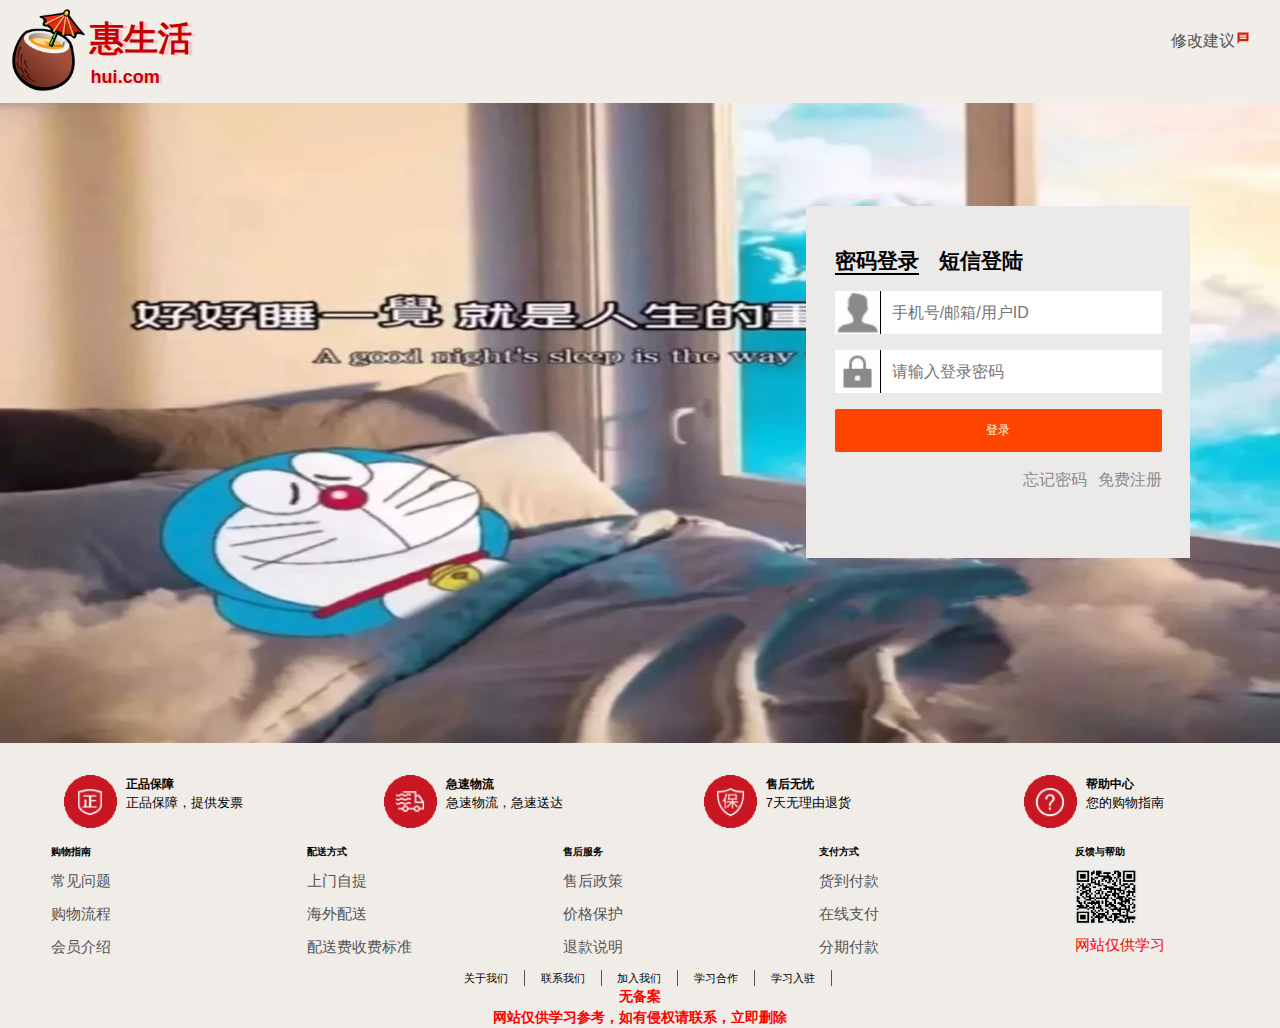
<file: HTML/login.html>
<!DOCTYPE html>
<html lang="en">

<head>
    <meta charset="UTF-8">
    <meta http-equiv="X-UA-Compatible" content="IE=edge">
    <meta name="viewport" content="width=device-width, initial-scale=1.0">
    <title>惠生活，欢迎您</title>
    <link rel="stylesheet" href="../css/normalize.css">
    <link rel="stylesheet" href="../css/common.css">
    <link rel="shortcut icon" href="../favicon.ico" type="image/x-icon">
    <link rel="stylesheet" href="../css/login.css">
    <script src="../js/flexble.js"></script>
</head>

<body>
    <!-- header -->
    <header>
        <dt class="logoBox">
            <h2 class="logo"></h2>
            <div>
                <h2>惠生活</h2>
                <h4>hui.com</h4>
            </div>
        </dt>
        <dt class="blank">
            <p>修改建议<img src="../images/login/对话框.png"></p>
        </dt>
    </header>
    <!-- 内容 -->
    <section>
        <div class="content">
            <div class="passLogin">
                <button class="pas" style="border-bottom: solid 2px black;">密码登录</button>
                <button class="note">短信登陆</button>
                <!-- 密码登陆 -->
                <form action="http://127.0.0.1/hui/php/login.php" method="post" id="" class="pasForm" style="display:block">
                    <div>
                        <h4></h4> 
                        <input type="tel"  placeholder="手机号/邮箱/用户ID" required name="passLogin_phono">
                    </div>
                    <div>
                        <h4></h4>
                        <input type="password" placeholder="请输入登录密码" required name="passLogin_pas">
                    </div>
                    <input type="submit" name="sub" value="登录" class="button">
                    <p><a>忘记密码</a><a class="register">免费注册</a></p>
                </form>
                <!-- 短信登录 -->
                <form action="#" id="" method="post" class="noteForm" style="display:none;">
                    <div>
                        <h4><div></div></h4>
                        <div class="tion"><span>+86</span><img src="../images/login/上下.png">
                        <ul class="select" style="display: none;">
                            <li><span>+86</span>&nbsp;中国大陆</li>
                            <li><span>+886</span>&nbsp;中国台湾</li>
                            <li><span>+852</span>&nbsp;中国香港</li>
                            <li><span>+853</span>&nbsp;中国澳门</li>
                        </ul></div>
                        <input type="tel"  placeholder="手机号" required name="note_phono"></select>
                    </div>
                    <div>
                        <h4><div></div></h4>
                        <input type="number" placeholder="请输入验证码" required name="note_check">
                        <button>获取验证码</button>
                    </div>
                    <button type="submit">登录</button>
                    <p><a>忘记密码</a><a class="register_2">免费注册</a></p>
                </form>
            </div>
        </div>
    </section>
     <!-- 页底 -->
     <footer>
        <ul>
            <li>
                <h5 class="ture"></h5>
                <div class="service_text">
                    <h4>正品保障</h4>
                    <p>正品保障，提供发票</p>
                </div>
            </li>
            <li>
                <h5 class="fast"></h5>
                <div class="service_text">
                    <h4>急速物流</h4>
                    <p>急速物流，急速送达</p>
                </div>
            </li>
            <li>
                <h5 class="after-sales"></h5>
                <div class="service_text">
                    <h4>售后无忧</h4>
                    <p>7天无理由退货</p>
                </div>
            </li>
            <li>
                <h5 class="help"></h5>
                <div class="service_text">
                    <h4>帮助中心</h4>
                    <p>您的购物指南</p>
                </div>
            </li>
        </ul>
        <div class="mod_help">
            <dl>
                <h5>购物指南</h5>
                <dt>常见问题</dt>
                <dt>购物流程</dt>
                <dt>会员介绍</dt>
            </dl>
            <dl>
                <h5>配送方式</h5>
                <dt>上门自提</dt>
                <dt>海外配送</dt>
                <dt>配送费收费标准</dt>
            </dl>
            <dl>
                <h5>售后服务</h5>
                <dt>售后政策</dt>
                <dt>价格保护</dt>
                <dt>退款说明</dt>
            </dl>
            <dl>
                <h5>支付方式</h5>
                <dt>货到付款</dt>
                <dt>在线支付</dt>
                <dt>分期付款</dt>
            </dl>
            <dl>
                <h5>反馈与帮助</h5>
                <dt class="qq"><img src="../images/index/客服-联系我们.jpg" alt=""></dt>
                <dt style="color: red;">网站仅供学习</dt>
            </dl>
        </div>
        <div class="copyright">
            <ul class="we">
                <li>关于我们</li>
                <li>联系我们</li>
                <li>加入我们</li>
                <li>学习合作</li>
                <li>学习入驻</li>
            </ul>
            <h3 >无备案<br>网站仅供学习参考，如有侵权请联系，立即删除</h3>
        </div>
        <div class="retop"></div>
    </footer>
    <script src="../js/login.js"></script>
</body>

</html>
</file>
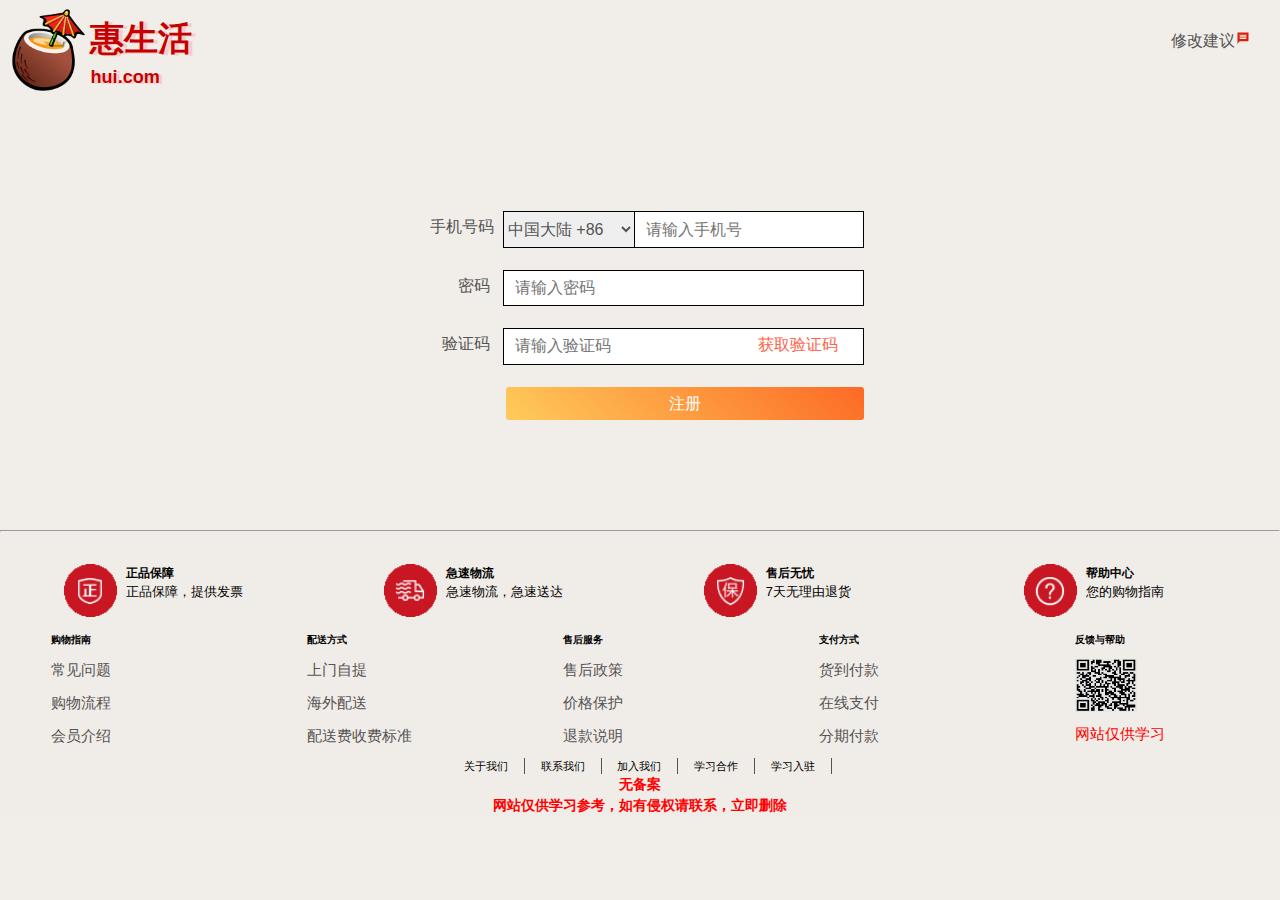
<file: HTML/register.html>
<!DOCTYPE html>
<html lang="en">
<head>
    <meta charset="UTF-8">
    <meta http-equiv="X-UA-Compatible" content="IE=edge">
    <meta name="viewport" content="width=device-width, initial-scale=1.0">
    <title>惠生活，欢迎您！</title>
    <link rel="shortcut icon" href="../favicon.ico" type="image/x-icon">
    <link rel="stylesheet" href="../css/normalize.css">
    <link rel="stylesheet" href="../css/common.css">
    <link rel="stylesheet" href="../css/register.css">
    <script src="../js/flexble.js" ></script>
</head>
<body onselectstart="return false" oncontextmenu="return false">
     <!-- header -->
     <header>
        <dt class="logoBox">
            <h2 class="logo"></h2>
            <div>
                <h2>惠生活</h2>
                <h4>hui.com</h4>
            </div>
        </dt>
        <dt class="blank">
            <p>修改建议<img src="../images/login/对话框.png"></p>
        </dt>
    </header>
    <!-- 内容 -->
    <section>
        <form action="http://127.0.0.1/hui/php/register.php" method="post" id="" onsubmit="return errors(this)">
            <dl><p>手机号码&nbsp;&nbsp;</p>
                <select>
                    <option value="中国大陆+86">中国大陆&nbsp;+86</option>
                    <option value="中国台湾+886">中国台湾&nbsp;+886</option>
                    <option value="中国香港+852">中国香港&nbsp;+852</option>
                    <option value="中国澳门+853">中国澳门&nbsp;+853</option>
                </select>
                <input type="tel" class="tel" placeholder="请输入手机号" name="name">
                
            </dl>
            <dl><p>密码&nbsp;&nbsp;&nbsp;</p><input type="password" class="pas" placeholder="请输入密码" name="password"></dl>
            <dl><p>验证码&nbsp;&nbsp;&nbsp;</p>
                <input type="text" class="pascode" placeholder="请输入验证码" name="radom">
                <dt class="radom_code">获取验证码</dt>
            </dl>
            <input type="submit" class="button" value="注册">
            <p class="agreement"><input type="radio" value="agreement"  name="agreement">我已阅读并同意<a>协议</a></p>
        </form>
    </section>
    <hr>
    <!-- 页底 -->
    <footer>
        <ul>
            <li>
                <h5 class="ture"></h5>
                <div class="service_text">
                    <h4>正品保障</h4>
                    <p>正品保障，提供发票</p>
                </div>
            </li>
            <li>
                <h5 class="fast"></h5>
                <div class="service_text">
                    <h4>急速物流</h4>
                    <p>急速物流，急速送达</p>
                </div>
            </li>
            <li>
                <h5 class="after-sales"></h5>
                <div class="service_text">
                    <h4>售后无忧</h4>
                    <p>7天无理由退货</p>
                </div>
            </li>
            <li>
                <h5 class="help"></h5>
                <div class="service_text">
                    <h4>帮助中心</h4>
                    <p>您的购物指南</p>
                </div>
            </li>
        </ul>
        <div class="mod_help">
            <dl>
                <h5>购物指南</h5>
                <dt>常见问题</dt>
                <dt>购物流程</dt>
                <dt>会员介绍</dt>
            </dl>
            <dl>
                <h5>配送方式</h5>
                <dt>上门自提</dt>
                <dt>海外配送</dt>
                <dt>配送费收费标准</dt>
            </dl>
            <dl>
                <h5>售后服务</h5>
                <dt>售后政策</dt>
                <dt>价格保护</dt>
                <dt>退款说明</dt>
            </dl>
            <dl>
                <h5>支付方式</h5>
                <dt>货到付款</dt>
                <dt>在线支付</dt>
                <dt>分期付款</dt>
            </dl>
            <dl>
                <h5>反馈与帮助</h5>
                <dt class="qq"><img src="../images/index/客服-联系我们.jpg" alt=""></dt>
                <dt style="color: red;">网站仅供学习</dt>
            </dl>
        </div>
        <div class="copyright">
            <ul class="we">
                <li>关于我们</li>
                <li>联系我们</li>
                <li>加入我们</li>
                <li>学习合作</li>
                <li>学习入驻</li>
            </ul>
            <h3 >无备案<br>网站仅供学习参考，如有侵权请联系，立即删除</h3>
        </div>
        <div class="retop"></div>
    </footer>
    <script src="../js/register.js"></script>
</body>
</html>
</file>
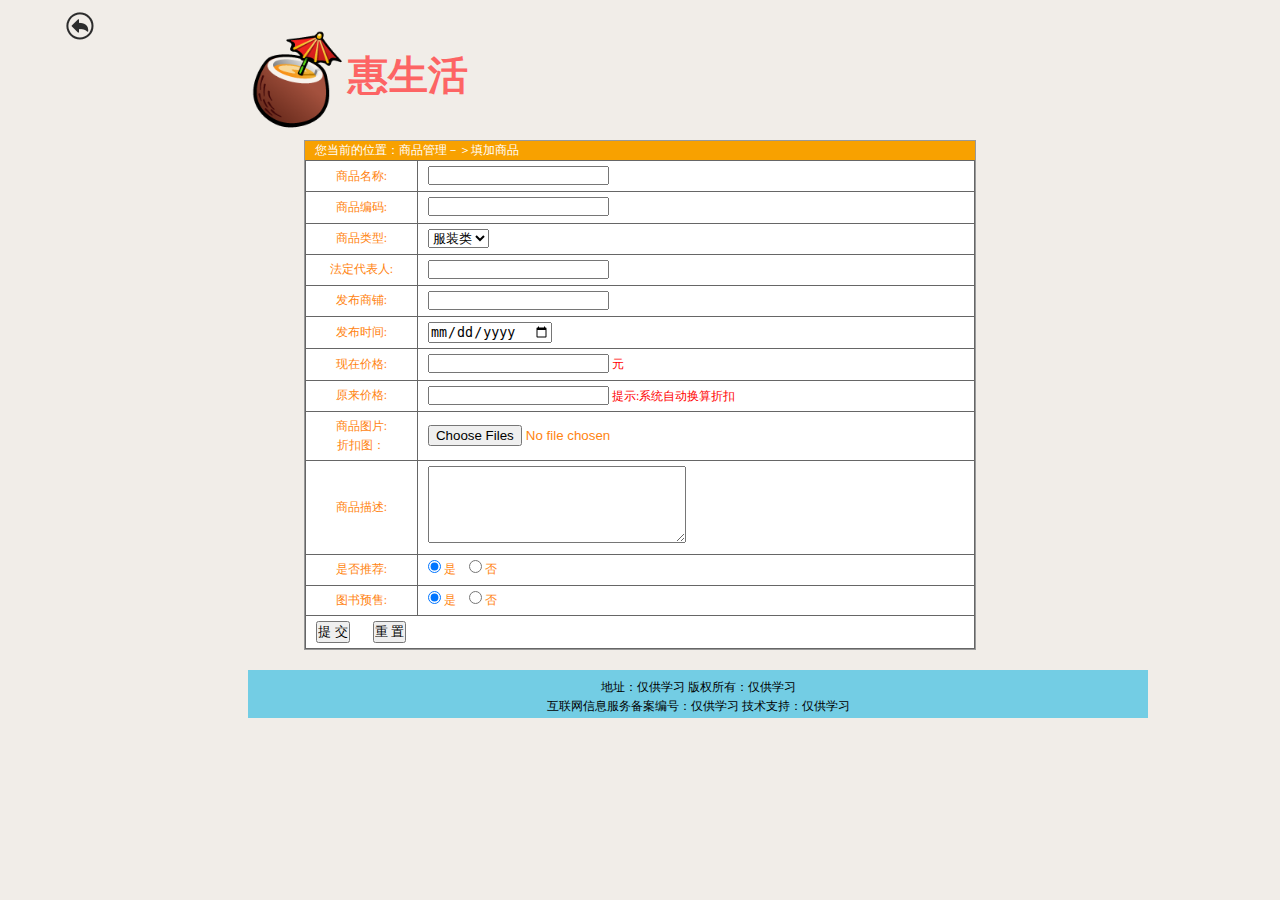
<file: HTML/seller_center.html>
<!DOCTYPE html>
<html lang="en">

<head>
    <meta charset="UTF-8">
    <meta http-equiv="X-UA-Compatible" content="IE=edge">
    <meta name="viewport" content="width=device-width, initial-scale=1.0">
    <title>惠生活，致敬每个拼搏的梦想</title>
    <link rel="shortcut icon" href="../favicon.ico" type="image/x-icon">
    <link href="../css/seller_center.css" rel="stylesheet" type="text/css" />
</head>

<body onselectstart="return false" oncontextmenu="return false">
    <div id="header">
        <h1><img src="../images/index/Mai Tai.png" />惠生活</h1>
    </div>

    <!-- <div id="left">
        <h3><img src="../images/seller_center/houtai1_03.gif" />商品管理<img src="../images/seller_center/houtai1_03.gif" /></h3>
        <ul>
            <li><img src="../images/seller_center/houtai_03.gif" /><a href="shopym.html">填加商品</a></li>
            <li><img src="../images/seller_center/houtai_03.gif" /><a href="lookshopym.html">编辑商品</a></li>
        </ul>
        <h3><img src="../images/seller_center/houtai1_03.gif" />类别管理<img src="../images/seller_center/houtai1_03.gif" />
        </h3>
        <ul>
            <li><img src="../images/seller_center/houtai_03.gif"  /><a href="lookleibieym.html">编辑类别</a><a
                    href="lookleibieym.php"></a></li>
            <li><img src="../images/seller_center/houtai_03.gif" /><a href="leibieym.html">填加类别</a></li>
        </ul>
        <h3><img src="../images/seller_center/houtai1_03.gif" />会员管理<img src="../images/seller_center/houtai1_03.gif" />
        </h3>
        <ul>
            <li><img src="../images/seller_center/houtai_03.gif" /><a href="user.html">会员管理</a></li>
        </ul>
        <h3><img src="../images/seller_center/houtai1_03.gif" />订单管理<img src="../images/seller_center/houtai1_03.gif" />
        </h3>
        <ul>
            <li><img src="../images/seller_center/houtai_03.gif" /><a href="dingdan.html">编辑订单</a></li>
        </ul>
        <h3><img src="../images/seller_center/houtai1_03.gif" />公告管理<img src="../images/seller_center/houtai1_03.gif" />
        </h3>
        <ul>
            <li><img src="../images/seller_center/houtai_03.gif" /><a href="gonggao.html">编辑公告</a></li>
            <li><img src="../images/seller_center/houtai_03.gif" /><a href="addgonggao.html">添加公告</a></li>
        </ul>
    </div> -->
    <div id="right">
        <p style="background:#f8a100; padding-left:10px; color:#FFF;" class="addShop">您当前的位置：商品管理－＞填加商品</p>
        <form action="" method="post" onsubmit="return sjyz(this)" enctype="multipart/form-data">
            <table width="670" border="0" cellpadding="0" cellspacing="0">
                <tr>
                    <td bgcolor="#666666">
                        <table width="670" cellspacing="1">
                            <tr>
                                <td bgcolor="#FFFFFF">
                                    <div>商品名称:</div>
                                </td>
                                <td bgcolor="#FFFFFF"><input name="shop_name" type="text" id="name" /></td>
                            </tr>
                            <tr>
                                <td bgcolor="#FFFFFF">
                                    <div>商品编码:</div>
                                </td>
                                <td bgcolor="#FFFFFF"><input name="code" type="text" id="code" value=""/></td>
                            </tr>
                            <tr>
                                <td bgcolor="#FFFFFF">
                                    <div>商品类型:</div>
                                </td>
                                <td bgcolor="#FFFFFF"><select name="lx" style="margin-left:10px;" class="lx">
                                        <option value="clothes">服装类</option>
                                        <option value="drinks">饮品类</option>
                                        <option value="makeup">美妆类</option>
                                        <option value="group_purchase">团购</option>
                                        <option value="bidding">竞价</option>
                                        <option value="global_purchase">全球购</option>
                                        <option value="delicious_food">美食类</option>
                                        <option value="household_products">家居类</option>
                                        <option value="electronics">电子类</option>
                                    </select>
                                </td>
                            </tr>
                            <tr>
                                <td bgcolor="#FFFFFF">
                                    <div>法定代表人:</div>
                                </td>
                                <td bgcolor="#FFFFFF"><input name="zz" type="text" id="zz" /></td>
                            </tr>
                            <tr bgcolor="#FFFFFF">
                                <td>
                                    <div>发布商铺:</div>
                                </td>
                                <td><input name="cbs" type="text" id="cbs" /></td>
                            </tr>
                            <tr bgcolor="#FFFFFF">
                                <td>
                                    <div>发布时间:</div>
                                </td>
                                <td><input type="date"><!--<select name="nian" style="margin-left:10px;">
                                        <option>2021</option>
                                        <option>2020</option>
                                        <option>2019</option>
                                        <option>2018</option>
                                        <option>2017</option>
                                    </select>
                                    年
                                    <select name="yue">
                                        <option>1</option>
                                        <option>2</option>
                                        <option>3</option>
                                        <option>4</option>
                                        <option>5</option>
                                        <option>6</option>
                                        <option>7</option>
                                        <option>8</option>
                                        <option>9</option>
                                        <option>10</option>
                                        <option>11</option>
                                        <option>12</option>
                                    </select>
                                    月
                                    <select name="ri">
                                        <option>1</option>
                                        <option>2</option>
                                        <option>3</option>
                                        <option>4</option>
                                        <option>5</option>
                                        <option>6</option>
                                        <option>7</option>
                                        <option>8</option>
                                        <option>9</option>
                                        <option>10</option>
                                        <option>11</option>
                                        <option>12</option>
                                        <option>13</option>
                                        <option>14</option>
                                        <option>15</option>
                                        <option>16</option>
                                        <option>17</option>
                                        <option>18</option>
                                        <option>19</option>
                                        <option>20</option>
                                        <option>21</option>
                                        <option>22</option>
                                        <option>23</option>
                                        <option>24</option>
                                        <option>25</option>
                                        <option>26</option>
                                        <option>27</option>
                                        <option>28</option>
                                        <option>29</option>
                                        <option>30</option>
                                    </select>
                                    日-->
                                </td>
                            </tr>
                            <tr bgcolor="#FFFFFF">
                                <td>
                                    <div>现在价格:</div>
                                </td>
                                <td><input name="jg" type="text" id="jg" />
                                    <font color="#FF0000">元</font>
                                </td>
                            </tr>
                            <tr bgcolor="#FFFFFF">
                                <td>
                                    <div>原来价格:</div>
                                </td>
                                <td><input name="zk" type="text" id="zk" />
                                    <font style="color:#F00">提示:系统自动换算折扣</font>
                                </td>
                            </tr>
                            <tr bgcolor="#FFFFFF">
                                <td>
                                    <div>商品图片:</div><div>折扣图：</div>
                                </td>
                                <td><input name="file[]" type="file" multiple="multiple" id="tp" />
                                    <!--<input name="discount" type="file" id="discount" />-->
                                </td>
                            </tr>
                            <tr bgcolor="#FFFFFF">
                                <td>
                                    <div>商品描述:</div>
                                </td>
                                <td><textarea name="jj" cols="30" rows="5" style="margin-left:10px;"></textarea></td>
                            </tr>
                            <tr bgcolor="#FFFFFF">
                                <td>
                                    <div>是否推荐:</div>
                                </td>
                                <td><input name="sftj" type="radio" value="1" checked="checked" />
                                    是
                                    <input name="sftj" type="radio" value="0" />
                                    否
                                </td>
                            </tr>
                            <tr bgcolor="#FFFFFF">
                                <td>
                                    <div>图书预售:</div>
                                </td>
                                <td><input name="newbook" type="radio" value="1" checked="checked" />
                                    是
                                    <input name="newbook" type="radio" value="0" />
                                    否
                                </td>
                            </tr>
                            <tr style="text-align:center;">
                                <td colspan="2" bgcolor="#FFFFFF" ;><input type="submit" name="ok" value="提&nbsp;交"
                                        style=" margin-right:10px;" />
                                    <input type="reset" value="重&nbsp;置" />
                                </td>
                            </tr>
                        </table>
                    </td>
                </tr>
            </table>
        </form>
    </div>

    <div id="footer">
        <p>地址：仅供学习 版权所有：仅供学习</p>
         <p>互联网信息服务备案编号：仅供学习  技术支持：仅供学习</p>
    </div>
    <h2 class="retreat"><img src="../images/shoppingCart/后退.png" alt=""></h2>
    <script src="../js/seller_center.js"></script>
</body>

</html>
</file>
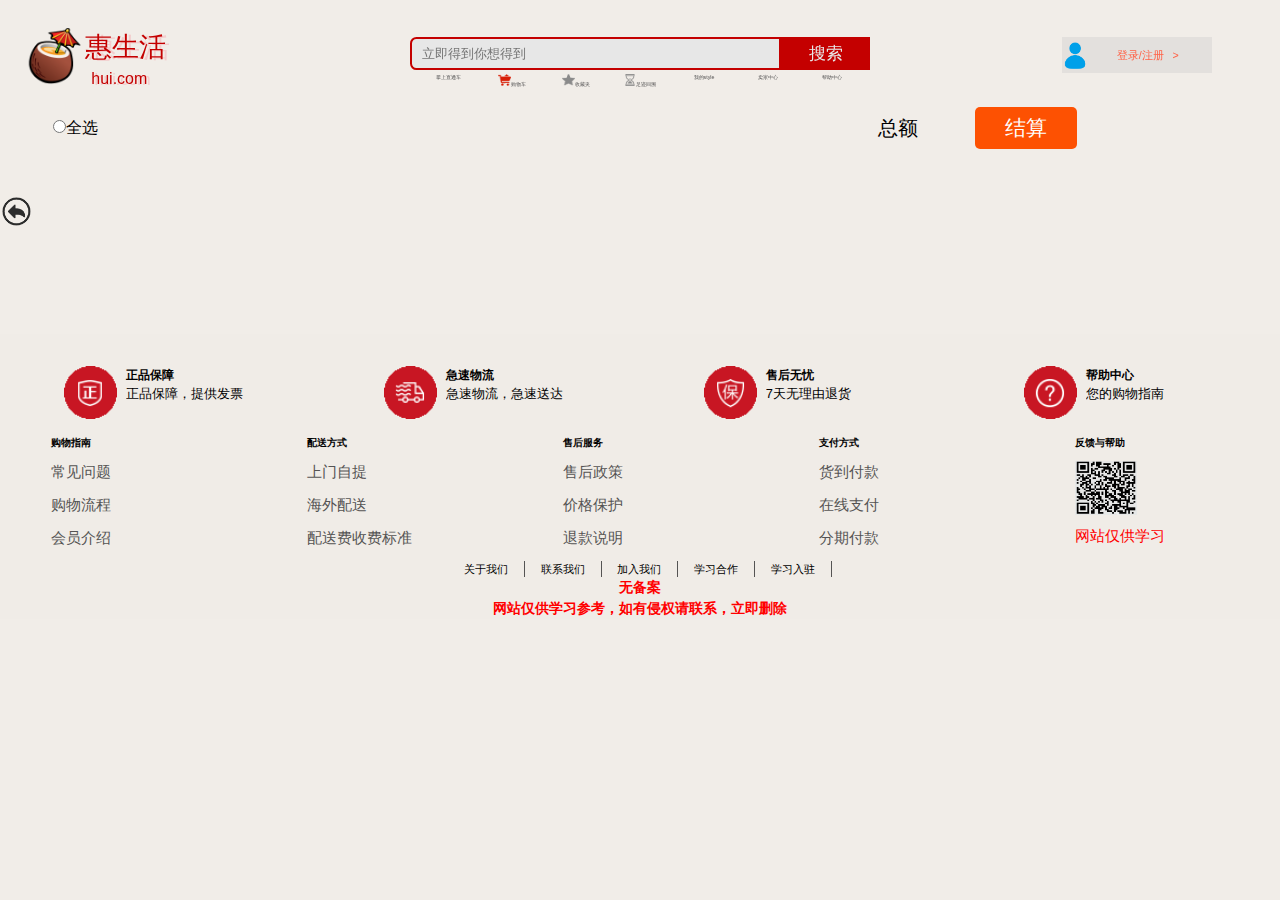
<file: HTML/shoppingCart.html>
<!DOCTYPE html>
<html lang="en">
<head>
    <meta charset="UTF-8">
    <meta http-equiv="X-UA-Compatible" content="IE=edge">
    <meta name="viewport" content="width=device-width, initial-scale=1.0">
    <title>懂你，惠生活</title>
    <link rel="shortcut icon" href="../favicon.ico" type="image/x-icon">
    <link rel="stylesheet" href="../css/normalize.css">
    <link rel="stylesheet" href="../css/common.css">
    <link rel="stylesheet" href="../css/shoppingCart.css">
    <script src="../js/flexble.js" ></script>
</head>
<body onselectstart="return false" oncontextmenu="return false">
    <!-- header -->
    <div class="header">
        <div class="logoBox">
            <div class="logo"> </div>
            <div class="logoFont">
                <div class="font">惠生活</div>
                <div class="com">hui.com</div>
            </div>
        </div>
        <div class="seach">
            <form action="goods.php?" class="seach_form" method="get">
                <input class="seach_name" type="hidden" name="name" value="">
                <input class="seachBox" type="search" value="" name="header_seach" placeholder="立即得到你想得到">
                <input class="seach_dis" type="hidden" name="disp" value="NaN">
                <input type="submit" value="搜索" class="seach_sumbit">
            </form>
            <ul class="seachCart">
                <li><a>掌上直通车</a></li>
                <li><a><img src="../images/index/购物车.png">购物车</a></li>
                <li><a><img src="../images/index/收藏夹.png">收藏夹</a></li>
                <li><a><img src="../images/index/历史.png">足迹回溯</a></li>
                <li><a>我的style</a></li>
                <li><a>卖家中心</a></li>
                <li><a>帮助中心</a></li>
            </ul>
        </div>
        <div class="loginaer">
            <button class="login">
                <div></div>
                <ol>登录/注册 &nbsp;&nbsp;&gt;</ol>
            </button>
        </div>
    </div>

    <!-- 内容 -->
    <section>
        <ul class="goodsBox"></ul>
        <div class="sum" style="outline: none;">
            <p class="allCheck_box"><input type="radio" class="allCheck">全选</p>
            <div></div>
            <span class="sumPrice">总额</span>
            <button class="wind_up">结算</button>
        </div>
        <h2 class="retreat"></h2>
    </section>

    <!-- 页底 -->
    <footer>
        <ul>
            <li>
                <h5 class="ture"></h5>
                <div class="service_text">
                    <h4>正品保障</h4>
                    <p>正品保障，提供发票</p>
                </div>
            </li>
            <li>
                <h5 class="fast"></h5>
                <div class="service_text">
                    <h4>急速物流</h4>
                    <p>急速物流，急速送达</p>
                </div>
            </li>
            <li>
                <h5 class="after-sales"></h5>
                <div class="service_text">
                    <h4>售后无忧</h4>
                    <p>7天无理由退货</p>
                </div>
            </li>
            <li>
                <h5 class="help"></h5>
                <div class="service_text">
                    <h4>帮助中心</h4>
                    <p>您的购物指南</p>
                </div>
            </li>
        </ul>
        <div class="mod_help">
            <dl>
                <h5>购物指南</h5>
                <dt>常见问题</dt>
                <dt>购物流程</dt>
                <dt>会员介绍</dt>
            </dl>
            <dl>
                <h5>配送方式</h5>
                <dt>上门自提</dt>
                <dt>海外配送</dt>
                <dt>配送费收费标准</dt>
            </dl>
            <dl>
                <h5>售后服务</h5>
                <dt>售后政策</dt>
                <dt>价格保护</dt>
                <dt>退款说明</dt>
            </dl>
            <dl>
                <h5>支付方式</h5>
                <dt>货到付款</dt>
                <dt>在线支付</dt>
                <dt>分期付款</dt>
            </dl>
            <dl>
                <h5>反馈与帮助</h5>
                <dt class="qq"><img src="../images/index/客服-联系我们.jpg" alt=""></dt>
                <dt style="color: red;">网站仅供学习</dt>
            </dl>
        </div>
        <div class="copyright">
            <ul class="we">
                <li>关于我们</li>
                <li>联系我们</li>
                <li>加入我们</li>
                <li>学习合作</li>
                <li>学习入驻</li>
            </ul>
            <h3 >无备案<br>网站仅供学习参考，如有侵权请联系，立即删除</h3>
        </div>
        <div class="retop" style="display: none;"></div>
    </footer>

    <script src="../js/shoppingCart.js"></script>
</body>
</html>
</file>
<file: css/common.css>
/* @media screen and (min-width:540px){
    html{
        font-size: 54px!important;
    }
} */
/* @media screen and (min-width:768px)  {
    html{
        font-size: 75px!important;
    }
    
}
@media screen and (min-width: 992px){
    html{
        font-size: 97px!important;
    }
}
@media screen and (min-width:1200px) {
    html{
        font-size: 120px!important;
    }
    
} */


*{
    padding: 0;
    margin: 0;
}
body{
    /* min-width: 540px;
    max-width: 1200px; */
    margin: 0 auto;
    background: #f1ede8;
    width: 10rem;
    line-height: 1.5;
    font-family: Arial, Helvetica, sans-serif;
}
ol{
    list-style: none;
}
ul{
    list-style: none;
}
a{
    text-decoration:none;
}
.claer::after{
    content: " ";
    display: block;
    clear: both;
}
</file>
<file: css/login.css>
header {
  width: 100%;
  height: 0.808333rem;
  display: flex;
}
header .logoBox {
  flex: 2;
  display: flex;
}
header .logoBox .logo {
  flex: 1.5;
  width: 0.666667rem;
  height: 0.666667rem;
  margin-top: 3%;
  margin-left: 3%;
  background: url(../images/index/Mai\ Tai.png) no-repeat;
  background-size: 100% 100%;
}
header .logoBox div {
  flex: 3;
  padding-top: 5%;
  text-shadow: 0.025rem 0.008333rem #f3cccc;
  color: #c40000;
  vertical-align: middle;
}
header .logoBox div h2 {
  font-size: 0.266667rem;
}
header .logoBox div h4 {
  font-size: 0.141667rem;
}
header .blank {
  flex: 8;
}
header .blank p {
  vertical-align: middle;
  float: right;
  font-size: 0.125rem;
  margin: 0.228333rem;
  color: #555454;
}
section {
  width: 100%;
  height: 5rem;
  background-size: 100% 100%;
}
section .content {
  width: 30%;
  height: 55%;
  background-color: #ece9e9;
  float: right;
  margin: 8% 7%;
}
section .content .passLogin {
  width: 85%;
  height: 80%;
  margin: 0.333333rem auto;
  background-color: #ece9e9;
}
section .content .passLogin .pas {
  font-weight: bold;
  font-size: 0.166667rem;
  margin-right: 5%;
}
section .content .passLogin .note {
  font-weight: bold;
  font-size: 0.166667rem;
}
section .content .passLogin button {
  outline: none;
  background-color: transparent;
  border: none;
}
section .content .passLogin button:hover {
  cursor: pointer;
}
section .content .passLogin .pasForm div {
  background-color: #fffefc;
}
section .content .passLogin .pasForm div:first-child {
  margin-top: 5%;
  height: 0.333333rem;
  display: flex;
}
section .content .passLogin .pasForm div:first-child h4 {
  border-right: 0.008333rem solid black;
  background-color: #cccaca;
  flex: 1;
  width: 0.25rem;
  height: 100%;
  background: url(../images/login/用户.png) no-repeat;
  background-size: 100% 100%;
}
section .content .passLogin .pasForm div:first-child input {
  padding: 0 0 0 0.083333rem;
  border: none;
  font-size: 0.125rem;
  flex: 6;
  outline: none;
  height: 100%;
}
section .content .passLogin .pasForm div:nth-child(2) {
  margin-top: 5%;
  height: 0.333333rem;
  display: flex;
}
section .content .passLogin .pasForm div:nth-child(2) h4 {
  border-right: 0.008333rem solid black;
  background-color: #cccaca;
  flex: 1;
  width: 0.25rem;
  height: 100%;
  background: url(../images/login/锁定.png) no-repeat;
  background-size: 100% 100%;
}
section .content .passLogin .pasForm div:nth-child(2) input {
  padding: 0 0 0 0.083333rem;
  border: none;
  font-size: 0.125rem;
  flex: 6;
  outline: none;
  height: 100%;
}
section .content .passLogin .pasForm .button {
  outline: none;
  background-color: #FF4400;
  border: none;
  margin-top: 5%;
  width: 100%;
  height: 0.333333rem;
  color: cornsilk;
  border-radius: 2px;
}
section .content .passLogin .pasForm .button:hover {
  background-color: #f33413;
}
section .content .passLogin .pasForm p {
  float: right;
  margin-top: 5%;
  font-size: 0.125rem;
  color: #8d8c8c;
}
section .content .passLogin .pasForm p a:first-child {
  margin: 0 0.083333rem;
}
section .content .passLogin .pasForm p a:hover {
  color: tomato;
  cursor: pointer;
}
section .content .passLogin .noteForm div {
  background-color: #fffefc;
}
section .content .passLogin .noteForm div:first-child {
  margin-top: 5%;
  height: 0.333333rem;
  display: flex;
}
section .content .passLogin .noteForm div:first-child h4 {
  border-right: 0.008333rem solid black;
  background-color: #cccaca;
  flex: 1;
  height: 100%;
  display: flex;
  align-items: center;
}
section .content .passLogin .noteForm div:first-child h4 div {
  margin: 0 auto;
  width: 0.25rem;
  height: 0.25rem;
  background: url(../images/login/手机.png) no-repeat;
  background-size: 100% 100%;
}
section .content .passLogin .noteForm div:first-child .tion {
  flex: 2;
  margin: 0;
  line-height: 2.5;
  font-size: 0.125rem;
  padding: 0 0 0 0.083333rem;
  position: relative;
}
section .content .passLogin .noteForm div:first-child .tion span {
  line-height: 2.5;
}
section .content .passLogin .noteForm div:first-child .tion img {
  width: 20%;
  height: 35%;
  margin: 20% 0 0 25%;
}
section .content .passLogin .noteForm div:first-child .tion:hover {
  cursor: pointer;
}
section .content .passLogin .noteForm div:first-child .select {
  position: absolute;
  top: 0.333333rem;
  width: 0.833333rem;
  font-size: 0.125rem;
  border: black 1px solid;
  background-color: aliceblue;
}
section .content .passLogin .noteForm div:first-child .select li {
  overflow: hidden;
  line-height: 0.166667rem;
  width: 0.833333rem;
}
section .content .passLogin .noteForm div:first-child .select li:hover {
  background-color: #7bbfff;
}
section .content .passLogin .noteForm div:first-child input {
  padding: 0 0 0 0.083333rem;
  border: none;
  font-size: 0.125rem;
  flex: 6;
  outline: none;
  height: 100%;
  width: 50%;
}
section .content .passLogin .noteForm div:nth-child(2) {
  margin-top: 5%;
  height: 0.333333rem;
  display: flex;
}
section .content .passLogin .noteForm div:nth-child(2) h4 {
  border-right: 0.008333rem solid black;
  background-color: #cccaca;
  flex: 1;
  width: 0.25rem;
  height: 100%;
  display: flex;
  align-items: center;
}
section .content .passLogin .noteForm div:nth-child(2) h4 div {
  margin: 0 auto;
  width: 0.25rem;
  height: 0.25rem;
  background: url(../images/login/验证码.png) no-repeat;
  background-size: 100% 100%;
}
section .content .passLogin .noteForm div:nth-child(2) input {
  padding: 0 0 0 0.083333rem;
  border: none;
  font-size: 0.125rem;
  flex: 6;
  outline: none;
  height: 100%;
  width: 50%;
}
section .content .passLogin .noteForm div:nth-child(2) button {
  flex: 2;
  margin: 0;
  font-size: 0.083333rem;
  color: #696767;
  background-color: white;
  overflow: hidden;
}
section .content .passLogin .noteForm button {
  outline: none;
  background-color: #FF4400;
  border: none;
  margin-top: 5%;
  width: 100%;
  height: 0.333333rem;
  color: cornsilk;
  border-radius: 2px;
}
section .content .passLogin .noteForm button:hover {
  background-color: #f33413;
}
section .content .passLogin .noteForm p {
  float: right;
  margin-top: 5%;
  font-size: 0.125rem;
  color: #8d8c8c;
}
section .content .passLogin .noteForm p a:first-child {
  margin: 0 0.083333rem;
}
section .content .passLogin .noteForm p a:hover {
  color: tomato;
  cursor: pointer;
}
footer {
  padding-top: 0.25rem;
  background-color: #f0ece7;
}
footer ul {
  display: flex;
  justify-content: center;
}
footer ul li {
  flex: 1;
}
footer ul li h5 {
  margin-left: 20%;
}
footer ul li .ture {
  float: left;
  margin-right: 0.066667rem;
  width: 0.416667rem;
  height: 0.416667rem;
  background: url(../images/index/正品.gif) no-repeat;
  background-size: 100% 100%;
}
footer ul li .fast {
  float: left;
  margin-right: 0.066667rem;
  width: 0.416667rem;
  height: 0.416667rem;
  background: url(../images/index/物流.gif) no-repeat;
  background-size: 100% 100%;
}
footer ul li .after-sales {
  float: left;
  margin-right: 0.066667rem;
  width: 0.416667rem;
  height: 0.416667rem;
  background: url(../images/index/售后.gif) no-repeat;
  background-size: 100% 100%;
}
footer ul li .help {
  float: left;
  margin-right: 0.066667rem;
  width: 0.416667rem;
  height: 0.416667rem;
  background: url(../images/index/帮助.gif) no-repeat;
  background-size: 100% 100%;
}
footer ul li .service_text p {
  font-size: 0.1rem;
  overflow: hidden;
}
footer .mod_help {
  display: flex;
  margin-top: 0.125rem;
}
footer .mod_help dl {
  flex: 1;
}
footer .mod_help dl .qq {
  padding-left: 20%;
  height: 0.416667rem;
}
footer .mod_help dl .qq img {
  width: 30%;
  height: 100%;
}
footer .mod_help dl h5 {
  padding-left: 20%;
  margin-bottom: 0.083333rem;
}
footer .mod_help dl dt {
  padding-left: 20%;
  font-size: 0.116667rem;
  margin-bottom: 0.083333rem;
  color: #555454;
}
footer .mod_help dl dt:hover {
  color: red;
  cursor: pointer;
}
footer .copyright ul {
  margin: 0 auto;
  width: 30%;
}
footer .copyright ul li {
  text-align: center;
  font-size: 0.083333rem;
  border-right: 1px solid #555454;
}
footer .copyright ul li:hover {
  color: red;
  cursor: pointer;
}
footer .copyright h3 {
  text-align: center;
  color: red;
}
footer .retop {
  background-color: sienna;
  color: sienna;
  width: 0.25rem;
  height: 0.25rem;
  position: fixed;
  bottom: 0.583333rem;
  right: 0.166667rem;
  background: url(../images/index/返回顶部.png) no-repeat;
  border-radius: 50% 50%;
  display: none;
}
</file>
<file: css/register.css>
header {
  width: 100%;
  height: 0.808333rem;
  display: flex;
}
header .logoBox {
  flex: 2;
  display: flex;
}
header .logoBox .logo {
  flex: 1.5;
  width: 0.666667rem;
  height: 0.666667rem;
  margin-top: 3%;
  margin-left: 3%;
  background: url(../images/index/Mai\ Tai.png) no-repeat;
  background-size: 100% 100%;
}
header .logoBox div {
  flex: 3;
  padding-top: 5%;
  text-shadow: 0.025rem 0.008333rem #f3cccc;
  color: #c40000;
  vertical-align: middle;
}
header .logoBox div h2 {
  font-size: 0.266667rem;
}
header .logoBox div h4 {
  font-size: 0.141667rem;
}
header .blank {
  flex: 8;
}
header .blank p {
  vertical-align: middle;
  float: right;
  font-size: 0.125rem;
  margin: 0.228333rem;
  color: #555454;
}
section {
  width: 100%;
  height: 3.333333rem;
  display: flex;
  align-items: center;
}
section form {
  width: 35%;
  height: 60%;
  margin: 0 auto;
  line-height: 2;
  overflow: hidden;
}
section form dl {
  font-size: 0.125rem;
  display: flex;
  height: 0.283333rem;
  margin-top: 5%;
}
section form dl dt {
  flex: 3;
  width: 100%;
  background-color: #ffffff;
  border: 1px  solid black;
  border-left: none;
  color: tomato;
  text-align: center;
  overflow: hidden;
}
section form dl dt:hover {
  cursor: pointer;
  color: #0cc9f8;
}
section form dl select {
  flex: 3;
  width: 100%;
  border: 1px solid black;
  margin: 0 -1px -1px 0;
  color: #555454;
  outline: none;
}
section form dl select:hover {
  cursor: pointer;
}
section form dl input {
  outline: none;
  flex: 5;
  width: 50%;
  border: 1px solid black;
  padding: 0 0 0 0.083333rem;
}
section form dl .tel {
  margin: 0 0 -1px 0;
}
section form dl .pas {
  flex: 8;
}
section form dl .pascode {
  border-right: none;
}
section form dl p {
  flex: 2;
  color: #555454;
  text-align: end;
  overflow: hidden;
}
section form .button {
  font-size: 0.125rem;
  width: 80%;
  height: 13%;
  margin: 5% 20% 0 20%;
  color: #ffffff;
  border: none;
  border-radius: 3px;
  background-image: linear-gradient(45deg, #ffcb5a, rgba(255, 81, 0, 0.842));
}
section form .agreement {
  width: 100%;
  margin: 5% 20% 0 20%;
  color: #555454;
  font-size: 0.133333rem;
}
section form .agreement a {
  color: tomato;
  cursor: pointer;
}
footer {
  padding-top: 0.25rem;
  background-color: #f0ece7;
}
footer ul {
  display: flex;
  justify-content: center;
}
footer ul li {
  flex: 1;
}
footer ul li h5 {
  margin-left: 20%;
}
footer ul li .ture {
  float: left;
  margin-right: 0.066667rem;
  width: 0.416667rem;
  height: 0.416667rem;
  background: url(../images/index/正品.gif) no-repeat;
  background-size: 100% 100%;
}
footer ul li .fast {
  float: left;
  margin-right: 0.066667rem;
  width: 0.416667rem;
  height: 0.416667rem;
  background: url(../images/index/物流.gif) no-repeat;
  background-size: 100% 100%;
}
footer ul li .after-sales {
  float: left;
  margin-right: 0.066667rem;
  width: 0.416667rem;
  height: 0.416667rem;
  background: url(../images/index/售后.gif) no-repeat;
  background-size: 100% 100%;
}
footer ul li .help {
  float: left;
  margin-right: 0.066667rem;
  width: 0.416667rem;
  height: 0.416667rem;
  background: url(../images/index/帮助.gif) no-repeat;
  background-size: 100% 100%;
}
footer ul li .service_text p {
  font-size: 0.1rem;
  overflow: hidden;
}
footer .mod_help {
  display: flex;
  margin-top: 0.125rem;
}
footer .mod_help dl {
  flex: 1;
}
footer .mod_help dl .qq {
  padding-left: 20%;
  height: 0.416667rem;
}
footer .mod_help dl .qq img {
  width: 30%;
  height: 100%;
}
footer .mod_help dl h5 {
  padding-left: 20%;
  margin-bottom: 0.083333rem;
}
footer .mod_help dl dt {
  padding-left: 20%;
  font-size: 0.116667rem;
  margin-bottom: 0.083333rem;
  color: #555454;
}
footer .mod_help dl dt:hover {
  color: red;
  cursor: pointer;
}
footer .copyright ul {
  margin: 0 auto;
  width: 30%;
}
footer .copyright ul li {
  text-align: center;
  font-size: 0.083333rem;
  border-right: 1px solid #555454;
}
footer .copyright ul li:hover {
  color: red;
  cursor: pointer;
}
footer .copyright h3 {
  text-align: center;
  color: red;
}
footer .retop {
  background-color: sienna;
  color: sienna;
  width: 0.25rem;
  height: 0.25rem;
  position: fixed;
  bottom: 0.583333rem;
  right: 0.166667rem;
  background: url(../images/index/返回顶部.png) no-repeat;
  border-radius: 50% 50%;
  display: none;
}
</file>
<file: css/seller_center.css>
* {
	margin:0px;
	padding:0px;
}
body {
	margin:0 auto;
	width:1024px;
	font:12px/1.6 "宋体";
    background-color: #f1ede8;
}
ul li{ 
    padding-bottom:4px;
    padding-top:5px;}
    
    input{ margin-left:10px;}
    #header { margin:30px 0px 10px 120px;}
    #header img {
        vertical-align:middle;
        height: 100px;
        padding-top:-10px;
    }
    #header h1 {
        color:#fd6464;
        font-size:40px;
        font-family:"黑体";
    }
    #left{ background-color:#8ec657 ; width:200px; float:left; margin-left:120px; margin-top:10px; padding-bottom:35px;
    margin-bottom:10px;}
    #left h3{ background-color:#628e37; text-align:center ; color:#FFF;}
    #left img{ margin:0px 5px 0px 5px;}
    #left ul{ list-style:none; padding-bottom:15px;}
    #left ul li{ background:url(../images/seller_center/houtai3.gif) bottom no-repeat; width:150px; margin:5px 10px 0px 30px;}
    #left ul li a{ text-decoration:none; color:#000;}
    #right { 
        /* float:right;  */
        margin: 0 auto;
        border: 1px solid #999; width:670px; 
        /* margin:10px; */
        
    }
    #right table { margin-top:10px; color:#ff8411; margin:0 auto;
    }
    #right table tr td table{ margin:0 auto;}
    #right table tr td table tr div{ text-align:center;}
    #right table tr td table tr td{ padding-top:5px;text-align:left;
    padding-bottom:5px;}
    #footer {
        clear:both;
        width:900px;
        text-align:center;
        margin-top:20px;
        height:40px;
        padding-top:8px;
        background-color:#73cde4;
        margin-left:120px;
    }
    .retreat img {
            width: 2rem;
            position: fixed;
            transform: translateX(-200%);
            top: 10px;
    }
.addShop:hover{
    cursor: pointer;
}
</file>
<file: css/shoppingCart.css>
.header {
  width: 100%;
  height: 0.875rem;
  position: fixed;
  top: 0;
  display: flex;
  flex-direction: row;
  align-items: center;
  z-index: 5;
}
.header .logoBox {
  width: 1.833333rem;
  height: 0.458333rem;
  display: flex;
  flex-direction: row;
  flex: 1;
}
.header .logoBox .logo {
  flex: 1;
  background: url(../images/index/Mai\ Tai.png) no-repeat;
  background-size: contain;
  margin-left: 10%;
}
.header .logoBox .logoFont {
  display: flex;
  align-items: flex-start;
  flex-direction: column;
  vertical-align: middle;
  text-shadow: 0.025rem 0.008333rem #f3cccc;
  padding-right: 20%;
  color: #c40000;
  flex: 2;
}
.header .logoBox .logoFont .font {
  font-size: 0.208333rem;
}
.header .logoBox .logoFont .com {
  align-self: flex-start;
  margin-left: 5%;
  font-size: 0.125rem;
}
.header .seach {
  flex: 3;
  height: 0.458333rem;
  font-size: 0.1rem;
}
.header .seach form {
  display: flex;
  width: 60%;
  margin: 0.083333rem auto;
  margin-bottom: 0;
}
.header .seach form .seachBox {
  flex: 8;
  height: 0.258333rem;
  border: 0.016667rem solid #c40000;
  background: #e7e7e7;
  border-radius: 0.05rem 0 0 0.05rem;
  outline: none;
  padding-left: 0.083333rem;
}
.header .seach form .seach_sumbit {
  flex: 2;
  overflow: hidden;
  width: 0.708333rem;
  height: 0.258333rem;
  color: #e7e7e7;
  background-color: #c40000;
  font-size: 0.133333rem;
  border: none;
}
.header .seach form .seach_sumbit:hover {
  cursor: pointer;
}
.header .seach ul {
  color: #555454;
  list-style: none;
  height: 0.166667rem;
  width: 3.5rem;
  margin: 0.025rem auto;
  display: flex;
  overflow: hidden;
}
.header .seach ul li {
  vertical-align: middle;
  float: left;
  flex: 1;
  text-align: center;
  font-size: 0.041667rem;
}
.header .seach ul li img {
  width: 20%;
  height: 60%;
}
.header .seach ul li:hover {
  cursor: pointer;
  color: #c40000;
}
.header .loginaer {
  width: 1.833333rem;
  height: 0.458333rem;
  flex: 1;
}
.header .loginaer .login {
  margin: 0.083333rem auto auto 15%;
  width: 1.166667rem;
  height: 0.279rem;
  background: rgba(211, 209, 209, 0.486);
  display: flex;
  align-items: center;
  border: none;
  overflow: hidden;
}
.header .loginaer .login:hover {
  cursor: pointer;
  background-color: #ece7b7;
}
.header .loginaer .login div {
  flex: 1;
  background: url(../images/index/登录注册.png) no-repeat;
  width: 100%;
  height: 0.209rem;
  background-size: contain ;
}
.header .loginaer .login ol {
  font-size: 0.083333rem;
  color: tomato;
  padding: 0;
  margin: 0 0 0 -0.166667rem;
  flex: 3;
}
section {
  margin: 0.833333rem 0 0.833333rem 0;
}
section ul li {
  display: flex;
  align-items: center;
  overflow: hidden;
}
section ul li input {
  flex: 0.5;
}
section ul li .remove {
  flex: 0.5;
  height: 0.125rem;
}
section ul li .remove:hover {
  background-size: 100% 100%;
  background: url(../images/shoppingCart/删除开.png) no-repeat;
  cursor: pointer;
}
section ul li img {
  flex: 2;
  height: 1.65rem;
}
section ul li p {
  flex: 4;
  overflow: hidden;
  font-size: 0.141667rem;
}
section ul li h1 {
  flex: 1;
  color: red;
  font-size: 0.166667rem;
  overflow: hidden;
}
section ul li .count {
  flex: 1.1;
  display: flex;
  border: 2px solid #f57104;
  border-radius: 8px;
  text-align: center;
}
section ul li .count dt {
  flex: 1;
  border: 1px solid #ff9100;
}
section ul li .count dt:hover {
  cursor: pointer;
}
section .sum {
  display: flex;
  list-style: none;
  align-items: center;
  margin: 0 0.416667rem;
  width: 80%;
}
section .sum p {
  font-size: 0.125rem;
  flex: 2;
}
section .sum div {
  flex: 5.5;
}
section .sum span {
  flex: 1.5;
  font-size: 0.158333rem;
  text-align: center;
}
section .sum button {
  flex: 1;
  background-color: #fd5102;
  color: #ffff;
  text-align: center;
  border-radius: 5px 5px;
  height: 0.333333rem;
  border: none;
  outline: none;
  font-size: 0.166667rem;
}
section .sum button:hover {
  cursor: pointer;
}
section .retreat {
  margin-top: 0.356667rem;
  width: 0.256667rem;
  height: 0.256667rem;
  background: url(../images/shoppingCart/后退.png) no-repeat;
  background-size: 100% 100%;
}
hr {
  margin: 0.25rem 0 0 0;
}
footer {
  padding-top: 0.25rem;
  background-color: #f0ece7;
}
footer ul {
  display: flex;
  justify-content: center;
}
footer ul li {
  flex: 1;
}
footer ul li h5 {
  margin-left: 20%;
}
footer ul li .ture {
  float: left;
  margin-right: 0.066667rem;
  width: 0.416667rem;
  height: 0.416667rem;
  background: url(../images/index/正品.gif) no-repeat;
  background-size: 100% 100%;
}
footer ul li .fast {
  float: left;
  margin-right: 0.066667rem;
  width: 0.416667rem;
  height: 0.416667rem;
  background: url(../images/index/物流.gif) no-repeat;
  background-size: 100% 100%;
}
footer ul li .after-sales {
  float: left;
  margin-right: 0.066667rem;
  width: 0.416667rem;
  height: 0.416667rem;
  background: url(../images/index/售后.gif) no-repeat;
  background-size: 100% 100%;
}
footer ul li .help {
  float: left;
  margin-right: 0.066667rem;
  width: 0.416667rem;
  height: 0.416667rem;
  background: url(../images/index/帮助.gif) no-repeat;
  background-size: 100% 100%;
}
footer ul li .service_text p {
  font-size: 0.1rem;
  overflow: hidden;
}
footer .mod_help {
  display: flex;
  margin-top: 0.125rem;
}
footer .mod_help dl {
  flex: 1;
}
footer .mod_help dl .qq {
  padding-left: 20%;
  height: 0.416667rem;
}
footer .mod_help dl .qq img {
  width: 30%;
  height: 100%;
}
footer .mod_help dl h5 {
  padding-left: 20%;
  margin-bottom: 0.083333rem;
}
footer .mod_help dl dt {
  padding-left: 20%;
  font-size: 0.116667rem;
  margin-bottom: 0.083333rem;
  color: #555454;
}
footer .mod_help dl dt:hover {
  color: red;
  cursor: pointer;
}
footer .copyright ul {
  margin: 0 auto;
  width: 30%;
}
footer .copyright ul li {
  text-align: center;
  font-size: 0.083333rem;
  border-right: 1px solid #555454;
}
footer .copyright ul li:hover {
  color: red;
  cursor: pointer;
}
footer .copyright h3 {
  text-align: center;
  color: red;
}
footer .retop {
  background-color: sienna;
  color: sienna;
  width: 0.25rem;
  height: 0.25rem;
  position: fixed;
  bottom: 0.583333rem;
  right: 0.166667rem;
  background: url(../images/index/返回顶部.png) no-repeat;
  border-radius: 50% 50%;
  display: none;
}
.goodsBox li {
  display: flex;
}
.goodsBox li .input_radio {
  flex: 0.5;
}
.goodsBox li .remove {
  flex: 0.2;
  background: url(../images/shoppingCart/删除.png) no-repeat;
  background-size: 40%;
}
.goodsBox li .remove:hover {
  background-size: 50% 50%;
  background: url(../images/shoppingCart/删除开.png) no-repeat;
  cursor: pointer;
  transform: translate(-13px);
}
.goodsBox li .picture {
  flex: 2.5;
  max-width: 300px;
  max-height: 200px;
}
.goodsBox li .shopName {
  flex: 1;
  padding-left: 5px;
  font-size: 0.15rem;
}
.goodsBox li .discribe {
  flex: 2;
  font-size: 0.11rem;
}
.goodsBox li .price {
  flex: 0.5;
}
.goodsBox li .count {
  flex: 1.5;
}
</file>
